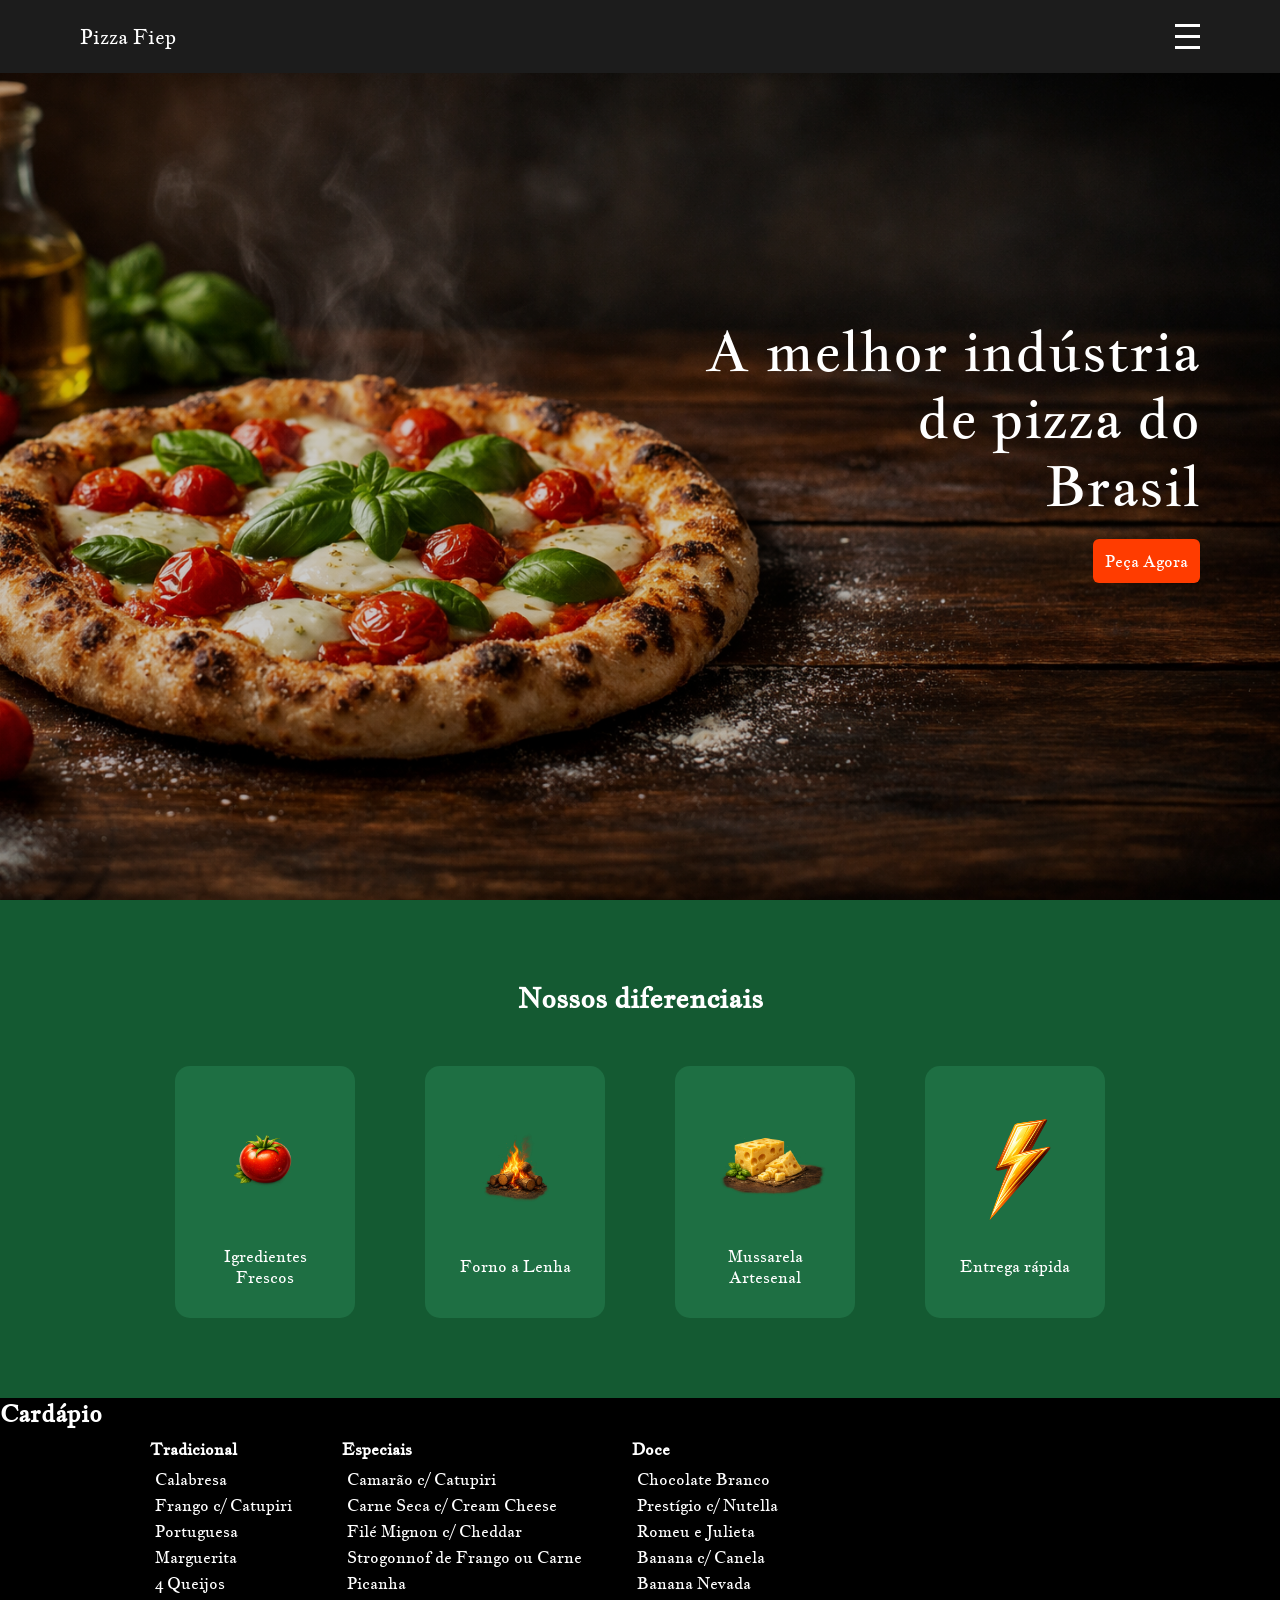
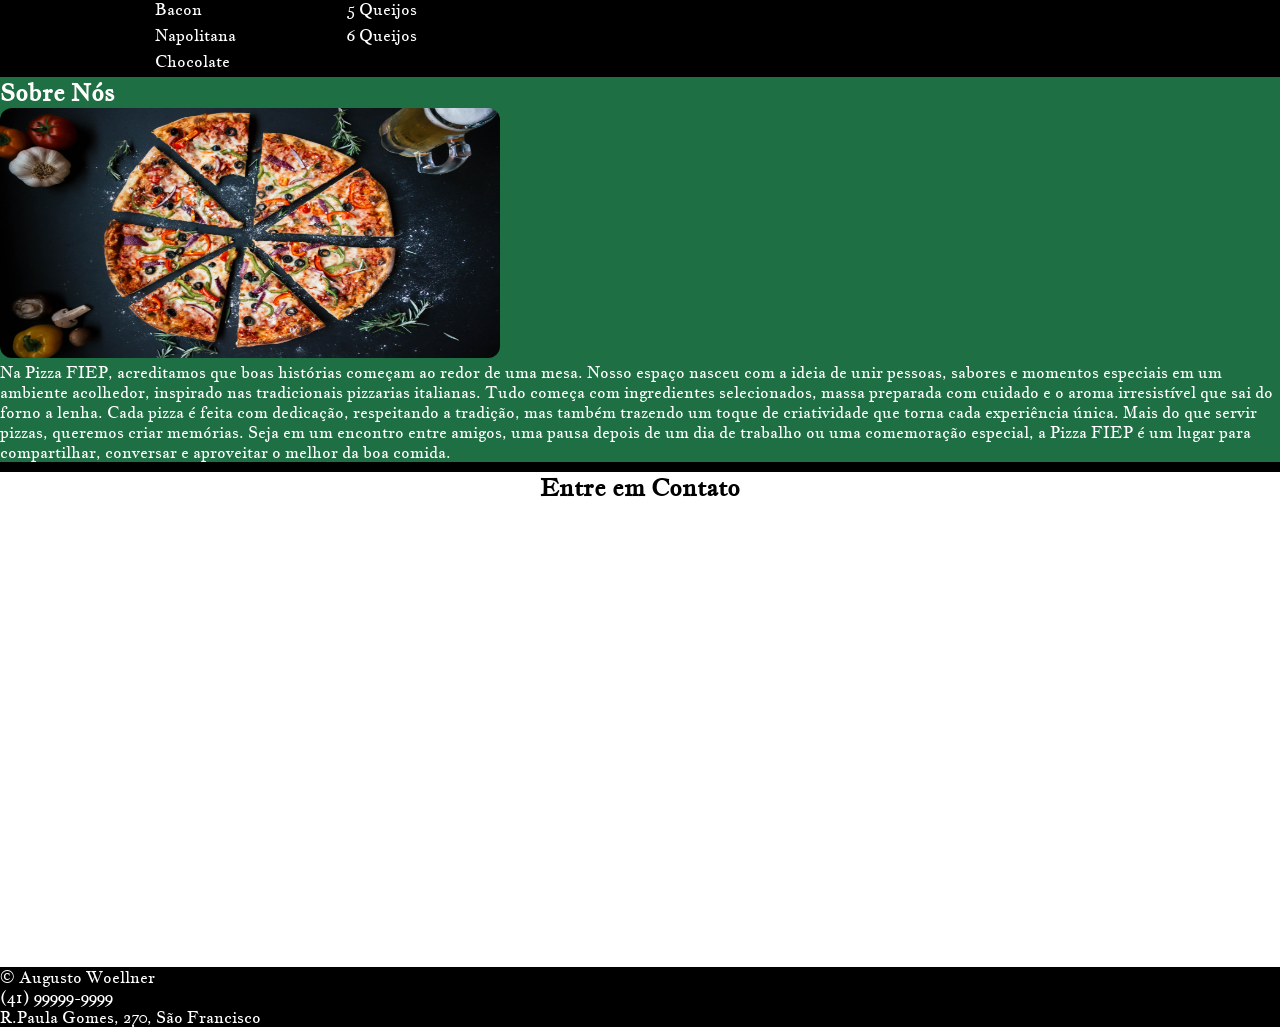
<file: pizzaFiep---sala-09-main/index.html>
<!DOCTYPE html>
<html lang="pt-BR">
<head>
    <meta charset="UTF-8">
    <meta name="viewport" content="width=device-width, initial-scale=1.0">
    <title>PizzaFiep</title>
    <link rel="stylesheet" href="./style.css">
</head>
<body>
    <header class="header">
        <h1 class="logo">Pizza Fiep</h1>

        <div class="menu-toggle" id="menu-toggle">
            <span></span>
            <span></span>
            <span></span>
        </div>

        <nav class="menu" id="menu">
            <a href="#">Home</a>
            <a href="#">Cardápio</a>
            <a href="#">Sobre</a>
            <a href="#">Contato</a>
        </nav>
    </header>
    <div class="overlay-menu" id="overlay"></div>
    <!-- HERO -->
     <section class="hero">
        <div class="overlay">
            <div class="hero-text">
                <h2>A melhor indústria<br>de pizza do<br> Brasil</h2>
                <button>Peça Agora</button>
            </div>
        </div>
     </section>

    <section class="diferenciais">
        <h2>Nossos diferenciais</h2>
        <div class="cards">
            <div class="card">
                <img src="./tomate.png" alt="tomate">
                <p>Igredientes Frescos</p>
            </div>
            <div class="card">
                <img src="./fogo.png" alt="Fogueira">
                <p>Forno a Lenha</p>
            </div>
            <div class="card">
                <img src="./queijo.png" alt="Queijo">
                <p>Mussarela Artesenal</p>
            </div>
            <div class="card">
                <img src="./relampago.png" alt="Raio">
                <p>Entrega rápida</p>
            </div>
        </div> 
    </section>
    <section class="Cardápio">
        <h2>Cardápio</h2>
        <div class="lista">
            <ul data-title=" Tradicional ">
                <li>Calabresa</li>
                <li>Frango c/ Catupiri</li>
                <li>Portuguesa</li>
                <li>Marguerita</li>
                <li>4 Queijos</li>
                <li>Bacon</li>
                <li>Napolitana</li>
                <li>Chocolate</li>
            </ul>
            <ul data-title=" Especiais ">
                <li>Camarão c/ Catupiri</li>
                <li>Carne Seca c/ Cream Cheese</li>
                <li>Filé Mignon c/ Cheddar</li>
                <li>Strogonnof de Frango ou Carne</li>
                <li>Picanha</li>
                <li>5 Queijos</li>
                <li>6 Queijos</li>
            </ul>
            <ul data-title=" Doce ">
                <li>Chocolate Branco</li>
                <li>Prestígio c/ Nutella</li>
                <li>Romeu e Julieta</li>
                <li>Banana c/ Canela</li>
                <li>Banana Nevada</li>
            </ul>
        </div>
    </section>

    <section class="sobre">
        <div class="conteudo">
            <h2>Sobre Nós</h2>

            <img src="pizza.png"alt="pizza">
            <div class="texto">
                <p>
                Na Pizza FIEP, acreditamos que boas histórias começam ao redor de uma mesa. Nosso espaço nasceu com a ideia de unir pessoas, sabores e momentos especiais em um ambiente acolhedor, inspirado nas tradicionais pizzarias italianas.
                Tudo começa com ingredientes selecionados, massa preparada com cuidado e o aroma irresistível que sai do forno a lenha. Cada pizza é feita com dedicação, respeitando a tradição, mas também trazendo um toque de criatividade que torna cada experiência única.
                Mais do que servir pizzas, queremos criar memórias. Seja em um encontro entre amigos, uma pausa depois de um dia de trabalho ou uma comemoração especial, a Pizza FIEP é um lugar para compartilhar, conversar e aproveitar o melhor da boa comida.
            </p>
            </div>
        </div>
    </section>
    <section class="contato">
        <h2>Entre em Contato</h2>
        <div>
            <iframe src="https://www.google.com/maps/embed?pb=!1m18!1m12!1m3!1d3603.400773036006!2d-49.27483312392745!3d-25.424861432689738!2m3!1f0!2f0!3f0!3m2!1i1024!2i768!4f13.1!3m3!1m2!1s0x94dce411bd7d31bd%3A0xd55f5236caf94127!2sR.%20Paula%20Gomes%2C%20270%20-%20S%C3%A3o%20Francisco%2C%20Curitiba%20-%20PR%2C%2080510-070!5e0!3m2!1spt-BR!2sbr!4v1777905141932!5m2!1spt-BR!2sbr" width="600" height="450" style="border:0;" allowfullscreen="" loading="lazy" referrerpolicy="no-referrer-when-downgrade"></iframe>"
        </div>
        <div>


        </div>

    </section>

    <footer>
        <div>
            <p>&copy; Augusto Woellner</p>
        </div>
        <div>
            <p>(41) 99999-9999</p>
            <p>R.Paula Gomes, 270, São Francisco</p>
        </div>        
    </footer>
    <script src="script.js"></script>
    <script>
         
    </script>
</body>
</html>
</file>
<file: pizzaFiep---sala-09-main/style.css>
@import url('https://fonts.googleapis.com/css2?family=Jacques+Francois&display=swap');

*{
    margin: 0;
    padding: 0;
    box-sizing: border-box;
    font-family: Jacques Francois;
}

body{
    background: #000;
    color: #fff;
}

/* ************************ HEADER ************************ */
.header{
    position: absolute;
    width: 100%;
    top: 0;
    left: 0;
    background-color: #1c1c1c;

    display: flex;
    justify-content: space-between;
    align-items: center;
    padding: 20px 80px;
    z-index: 1000;
}

.logo{
    font-size: 20px;
    font-weight: 500;
}

/* MENU ICON(mobile) */
.menu-toggle{
    display: flex;
    flex-direction: column;
    cursor: pointer;
    z-index: 1100;
}

.menu-toggle span{
    width: 25px;
    height: 3px;
    background: white;
    margin: 4px 0;
    transition: 0.3s;
}

/* Menu */
.menu{
    position: fixed;
    top: 0;
    right: -100%; 
    width: 70%;
    height: 100vh;
    background-color: #111;
    display: flex;
    flex-direction: column;
    padding: 80px 40px;
    transition: 0.4s ease;
}

.menu a{
    margin: 15px 0;
    text-decoration: none;
    color: white;
    font-size: 18px;
}

.menu.active{
    right: 0;
}

/* Overlay */
.overlay-menu{
    position: fixed;
    top: 0;
    left: 0;
    width: 100%;
    background: rgba(0, 0, 0, 0.6);
    opacity: 0;
    visibility: hidden;
    transition: 0.3s;
    z-index: 900;
}

.overlay-menu.active{
    opacity: 1;
    visibility: visible;
}

/* ============ hero ============ */
.hero{
    height: 100vh;
    background: url('./pizza-Fundo.png') center/cover no-repeat;
}

.overlay{
    background: rgba(0, 0, 0, 0.2);
    height: 100vh;

    display: flex;
    align-items: center;
    justify-content: flex-end;
    padding: 0 80px;
}

.hero-text h2{
    font-size: 56px;
    font-weight: 300;
    line-height: 1.2;
    margin-bottom: 20px;
}

.hero-text{
    max-width: 500px;
    text-align: right;
}

.hero-text button{
    padding: 12px;
    background: #ff3c00;
    border: none;
    color: white;
    border-radius: 6px;
    font-size: 16px;
    cursor: pointer;
    transition: 0.3;
}

.hero-text button:hover{
    background: #87331a;
}

/* ====================== Diferenciais ====================== */
.diferenciais{
    background: #145a32;
    padding: 80px 20px;
    text-align: center;
}

.diferenciais h2{
    margin-bottom: 50px;
    font-size: 28px;
}

/* GRID */
.cards{
    display: flex;
    justify-content: center;
    gap: 30px;
    flex-wrap: wrap;
}

.card{
    background: #1e6f43;
    padding: 30px 20px;
    margin: 0 20px;
    border-radius: 15px;
    width: 180px;

    display: flex;
    flex-direction: column;
    align-items: center;
    justify-content: center;

    transition: 0.3s;
}

.card:hover{
    transform: translateY(-8px);
}

/* Imagem */
.card img{
    width: 130px;
    height: 130px;
    object-fit: contain;
    margin-bottom: 20px; 
}

.card p{
    font-size: 16px;
    line-height: 1.3;
}

.cardapio{
    background: #f4f4f4;
    color: #000;
    padding: 80px 20px;
    text-align: center;
}

.cardapio h2{
    font-size: 32px;
    margin-bottom: 40px;
    font-weight: 500;
}

.lista{
    display: flex;
    grid-template-columns: repeat(3,1fr);
    gap: 40px;
    max-width: 1000px;
    margin: 0 auto;
    text-align: left;
}

.lista ul{
    list-style: none;
}

.lista ul::before{
    content: attr(data-title);
    display:block;
    font-weight: bold;
    margin: 10px;
}

.lista li{
    margin: 6px 0;
    font-weight: 15px;
    position: relative;
    padding-left: 15px;
}

.lista li::before{
    content: "•";
    position: absolute;
    left: 0;
    color: #000; 
}

.contato{
    background-color: #fff;
}
.contato h2{
    display: flex;
    align-items: center;
    justify-content: center;
    margin: 10px;
    color: #000;
}

.conteudo{
    background-color: #1e6f43;
}
.conteudo img{
    width: 500px;
    height: 250px;
    border-radius: 12px;
    transition: 0.3s;
}
</file>
